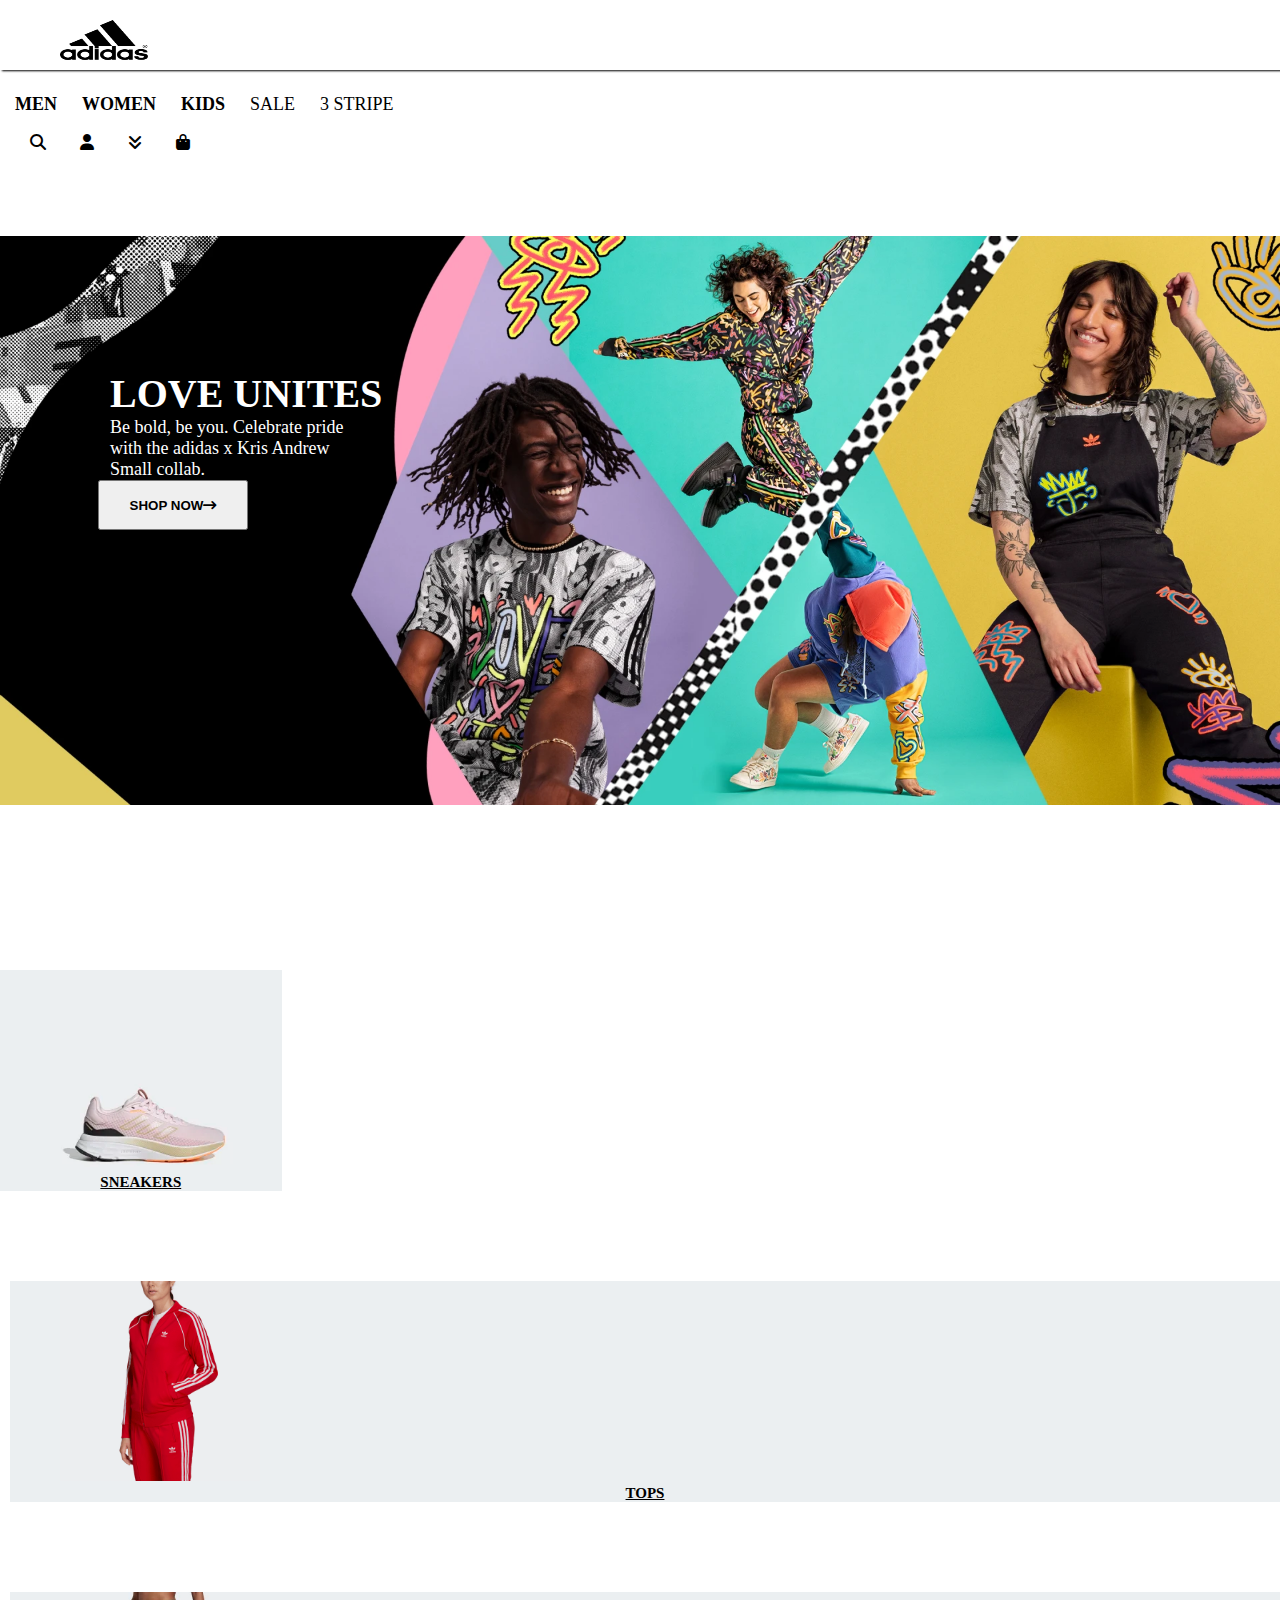
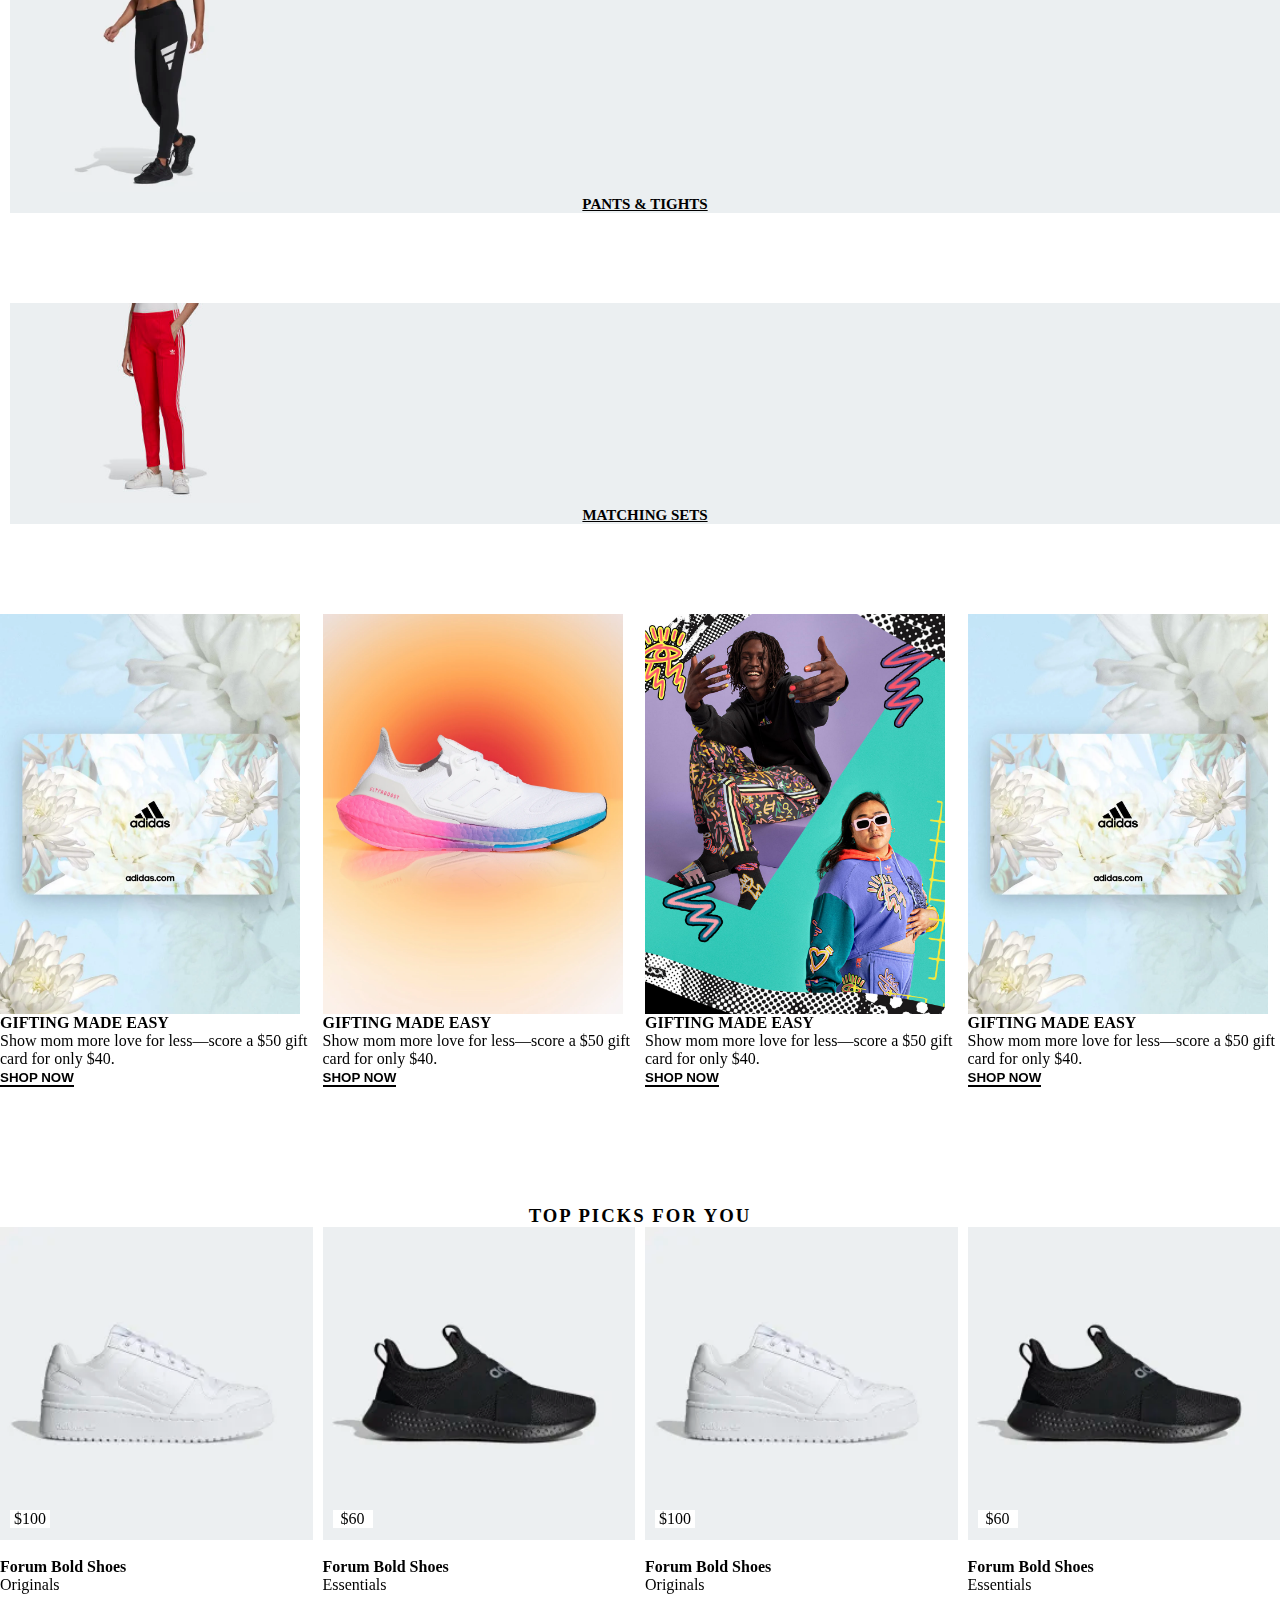
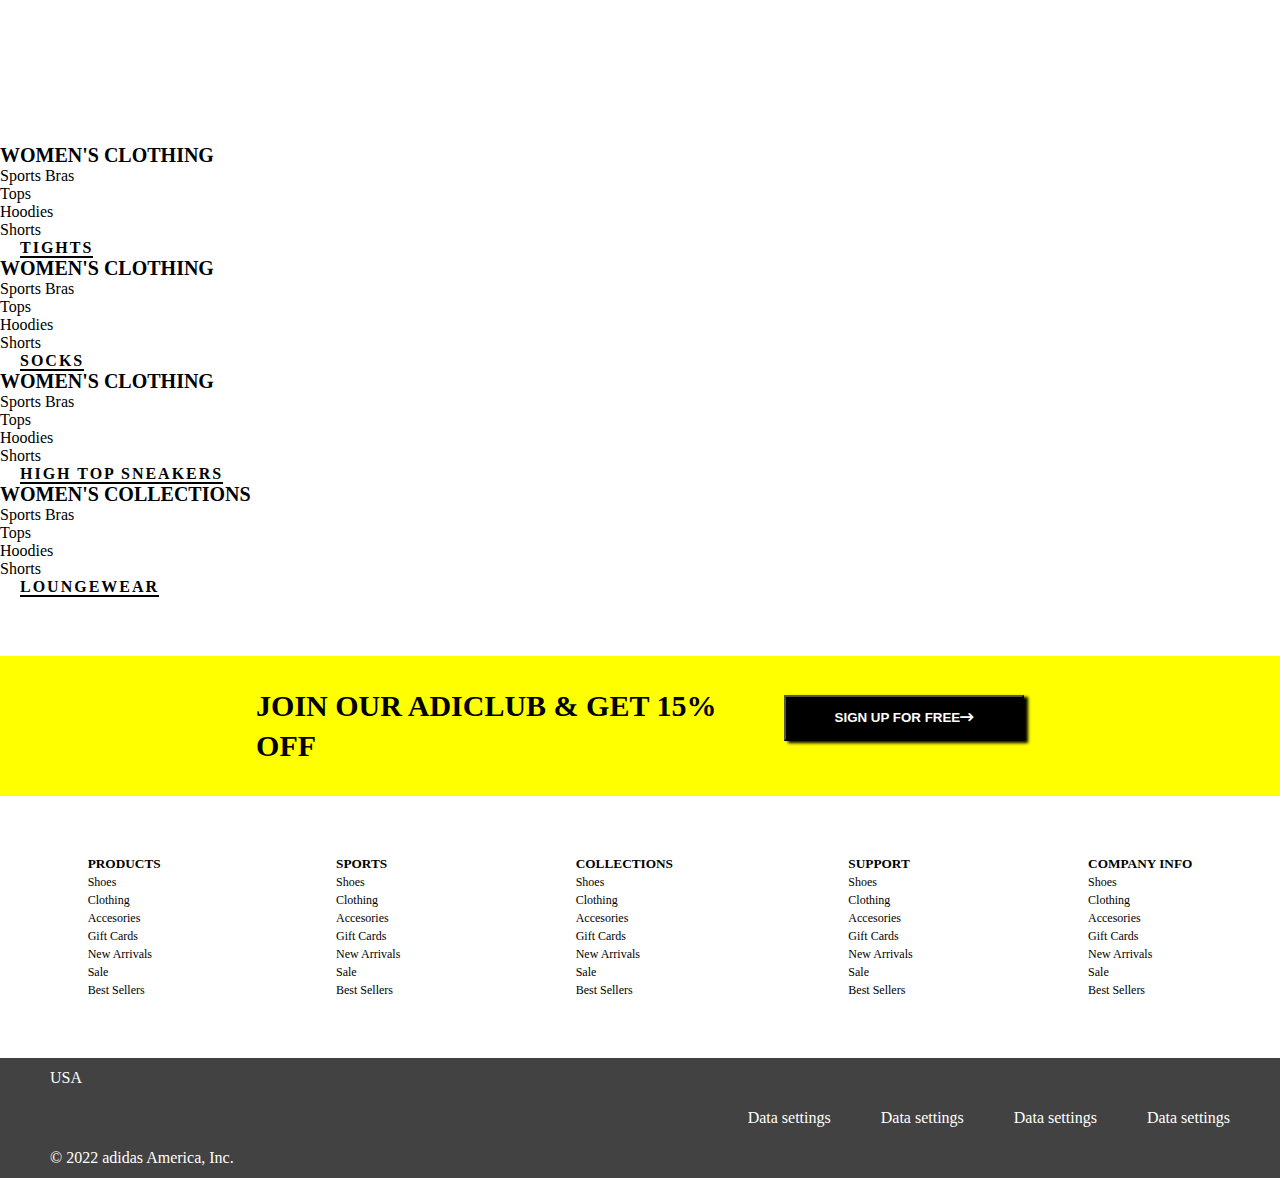
<file: AdidasYeni/index.html>
<!DOCTYPE html>
<html lang="en">
<head>
    <meta charset="UTF-8">
    <meta http-equiv="X-UA-Compatible" content="IE=edge">
    <meta name="viewport" content="width=device-width, initial-scale=1.0">
    <title>Document</title>
    <link rel="stylesheet" href="https://cdnjs.cloudflare.com/ajax/libs/font-awesome/6.1.1/css/all.min.css">
    <link href="https://cdn.jsdelivr.net/npm/bootstrap@5.1.3/dist/css/bootstrap.min.css" rel="stylesheet" integrity="sha384-1BmE4kWBq78iYhFldvKuhfTAU6auU8tT94WrHftjDbrCEXSU1oBoqyl2QvZ6jIW3" crossorigin="anonymous">
    <link rel="stylesheet" href="https://cdnjs.cloudflare.com/ajax/libs/OwlCarousel2/2.3.4/assets/owl.carousel.min.css" integrity="sha512-tS3S5qG0BlhnQROyJXvNjeEM4UpMXHrQfTGmbQ1gKmelCxlSEBUaxhRBj/EFTzpbP4RVSrpEikbmdJobCvhE3g==" crossorigin="anonymous" referrerpolicy="no-referrer" />
    <link rel="stylesheet" href="https://cdnjs.cloudflare.com/ajax/libs/OwlCarousel2/2.3.4/assets/owl.theme.default.min.css" integrity="sha512-sMXtMNL1zRzolHYKEujM2AqCLUR9F2C4/05cdbxjjLSRvMQIciEPCQZo++nk7go3BtSuK9kfa/s+a4f4i5pLkw==" crossorigin="anonymous" referrerpolicy="no-referrer" />
    <link rel="stylesheet" href="./assets/css/style.css">
</head>
<body>
    <header>
        <div id="heading" class="heading position-fixed">
            <div class="container">
                <div class="header">
                    <div class="row">
                        <div id="logo" class="col-lg-4 col-sm-12 logo">
                            <a href=""><img src="assets/images/adidas-logo-107B082DA0-seeklogo.com.png" alt=""></a>
                        </div>
                        <div id="myNav" class="col-lg-5 col-sm-12 nav-links">
                            <ul>
                                <li class="active"><a href="">MEN
                                </a>
                                <ul>
                                   <li><a href="">Shoes</a>
                                    <ul>
                                        <li><a href="">Shoes</a>
                                            <ul>
                                                <li><a href="">Shoes</a></li>
                                                <li><a href="">Shoes</a></li>
                                                <li><a href="">Shoes</a></li>
                                                <li><a href="">Shoes</a></li>
                                                <li><a href="">Shoes</a></li>
                                                <li><a href="">Shoes</a></li>
                                                <li><a href="">Shoes</a></li>
                                                <li><a href="">Shoes</a></li>
                                                <li><a href="">Shoes</a></li>
                                                <li><a href="">Shoes
                                                    
                                                </a></li>
                                             </ul></li>
                                        <li><a href="">Shoes</a></li>
                                        <li><a href="">Shoes</a>
                                            <ul>
                                                <li><a href="">Shoes</a></li>
                                                <li><a href="">Shoes</a></li>
                                                <li><a href="">Shoes</a></li>
                                                <li><a href="">Shoes</a></li>
                                                <li><a href="">Shoes</a></li>
                                                <li><a href="">Shoes</a></li>
                                                <li><a href="">Shoes</a></li>
                                                <li><a href="">Shoes</a></li>
                                                <li><a href="">Shoes</a></li>
                                                <li><a href="">Shoes
                                                    
                                                </a></li>
                                             </ul></li>
                                        <li><a href="">Shoes</a></li>
                                        <li><a href="">Shoes</a></li>
                                        <li><a href="">Shoes</a></li>
                                        <li><a href="">Shoes</a></li>
                                        <li><a href="">Shoes</a></li>
                                        <li><a href="">Shoes</a></li>
                                        <li><a href="">Shoes
                                            
                                        </a></li>
                                     </ul></li>
                                   <li><a href="">Shoes</a></li>
                                   <li><a href="">Shoes</a></li>
                                   <li><a href="">Shoes</a></li>
                                   <li><a href="">Shoes</a></li>
                                   <li><a href="">Shoes</a></li>
                                   <li><a href="">Shoes</a></li>
                                   <li><a href="">Shoes</a></li>
                                   <li><a href="">Shoes</a></li>
                                   <li><a href="">Shoes</a></li>
                                </ul></li>
                                <li class="active"><a href="">WOMEN</a>
                                    <ul>
                                        <a href="">
                                            <li>Accesories</li>
                                        </a>
                                        <a href="">
                                         <li>Accesories</li>
                                     </a>
                                     <a href="">
                                         <li>Accesories</li>
                                     </a>
                                     <a href="">
                                         <li>Accesories</li>
                                     </a>
                                     <a href="">
                                         <li>Accesories</li>
                                     </a>
                                     <a href="">
                                         <li>Accesories</li>
                                     </a>
                                     <a href="">
                                         <li>Accesories</li>
                                     </a>
                                     <a href="">
                                         <li>Accesories</li>
                                     </a>
                                     </ul></li>
                                <li class="active"><a href="">KIDS</a></li>
                                <li><a href="">SALE</a></li>
                                <li><a href="">3 STRIPE</a></li>
                            </ul>
                        </div>
                        <div class="col-lg-3 col-sm-12 user-tools">
                            <div class="input-src">
                                
                            </div>
                            <div class="toolslist">
                                <a href=""><i class="fa-solid fa-magnifying-glass"></i></a>
                                <a href=""><i class="fa-solid fa-user"></i></a>
                                <a href=""><i class="fa-solid fa-angles-down"></i></a>
                                <a href=""><i class="fa-solid fa-bag-shopping"></i></a>
                            </div>
                            <div id="hamb" class="hamburger">
                                <span class="line"></span>
                                <span class="line"></span>
                                <span class="line"></span>
                            </div>
                            <div class="btn-click">
                                <button id="btn">X</button>
                            </div>
                        </div>
                    </div>
                </div>
            </div>
        </div>
    </header>
    <main>
        <section class="BG">
       <div class="bgside">
           <div class="text-area">
               <h2>LOVE UNITES</h2>
               <p>Be bold, be you. Celebrate pride with
                   the adidas x Kris Andrew Small collab.</p>
           </div>
           <div class="btn">
               <button>SHOP NOW<i class="fa-solid fa-arrow-right-long"></i></button>
           </div>
       </div>
        </section>
        <section class="products">
            <div class="container">
                <div class="row">
                    <div class="col-lg-3 col-sm-12 p1">
                      <div class="img">
                       <img src="assets/images/p1.jpeg" alt="">
                      </div>
                      <div class="desc">
                          <a href=""><h5>SNEAKERS</h5></a>
                      </div>
                    </div>
                    <div class="col-lg-3 col-sm-12 p2">
                       <div class="img">
                           <img src="assets/images/p2.jpeg" alt="">
                          </div>
                          <div class="desc">
                              <a href=""><h5>TOPS</h5></a>
                          </div>
                    </div>
                    <div class="col-lg-3 col-sm-12 p3">
                       <div class="img">
                           <img src="assets/images/p3.jpeg" alt="">
                          </div>
                          <div class="desc">
                              <a href=""><h5>PANTS & TIGHTS</h5></a>
                          </div>
                    </div>
                    <div class="col-lg-3 col-sm-12 p4">
                       <div class="img">
                           <img src="assets/images/p4.jpeg" alt="">
                          </div>
                          <div class="desc">
                              <a href=""><h5>MATCHING SETS</h5></a>
                          </div>
                    </div>
                </div>
            </div>
        </section>
        <section>
            <div class="shop">
                <div class="container">
                    <div class="owl-carousel">
                        <div class="col-lg-3 col-sm-12 w">
                            <div class="img-shop">
                                <img src="./assets/images/intro.jpeg" alt="">
                            </div>
                            <div class="text-area">
                                <a href=""><strong>GIFTING MADE EASY</strong></a>
                            <a href=""><p>Show mom more love for less—score a $50 gift card for only $40.</p></a>
                            </div>
                            <div class="btn-shop">
                                <button>SHOP NOW</button>
                            </div>
                        </div>
                        <div class="col-lg-3 col-sm-12 w">
                            <div class="img-shop">
                            <img src="./assets/images/intro2.jpeg" alt="">
                            </div>
                            <div class="text-area">
                                <a href=""><strong>GIFTING MADE EASY</strong></a>
                                <a href=""><p>Show mom more love for less—score a $50 gift card for only $40.</p></a>
                            </div>
                            <div class="btn-shop">
                                <button>SHOP NOW</button>
                            </div>
                        </div>
                        <div class="col-lg-3 col-sm-12 w">
                            <div class="img-shop">
                            <img src="./assets/images/intro3.jpg" alt="">
                            </div>
                            <div class="text-area">
                                <a href=""><strong>GIFTING MADE EASY</strong></a>
                                <a href=""><p>Show mom more love for less—score a $50 gift card for only $40.</p></a>
                            </div>
                            <div class="btn-shop">
                                <button>SHOP NOW</button>
                            </div>
                        </div>
                        <div class="col-lg-3 col-sm-12 w">
                            <div class="img-shop">
                            <img src="./assets/images/intro.jpeg" alt="">
                            </div>
                            <div class="text-area">
                            <a href=""><strong>GIFTING MADE EASY</strong></a>
                            <a href=""><p>Show mom more love for less—score a $50 gift card for only $40.</p></a>
                            </div>
                            <div class="btn-shop">
                                <button>SHOP NOW</button>
                            </div>
                        </div>
                        <div class="col-lg-3 col-sm-12 w">
                            <div class="img-shop">
                            <img src="./assets/images/intro.jpeg" alt="">
                            </div>
                            <div class="text-area">
                            <a href=""><strong>GIFTING MADE EASY</strong></a>
                            <a href=""><p>Show mom more love for less—score a $50 gift card for only $40.</p></a>
                            </div>
                            <div class="btn-shop">
                                <button>SHOP NOW</button>
                            </div>
                        </div>
                        <div class="col-lg-3 col-sm-12 w">
                            <div class="img-shop">
                            <img src="./assets/images/intro.jpeg" alt="">
                            </div>
                            <div class="text-area">
                            <a href=""><strong>GIFTING MADE EASY</strong></a>
                            <a href=""><p>Show mom more love for less—score a $50 gift card for only $40.</p></a>
                            </div>
                            <div class="btn-shop">
                                <button>SHOP NOW</button>
                            </div>
                        </div>
                        <div class="col-lg-3 col-sm-12 w">
                            <div class="img-shop">
                            <img src="./assets/images/intro.jpeg" alt="">
                            </div>
                            <div class="text-area">
                            <a href=""><strong>GIFTING MADE EASY</strong></a>
                            <a href=""><p>Show mom more love for less—score a $50 gift card for only $40.</p></a>
                            </div>
                            <div class="btn-shop">
                                <button>SHOP NOW</button>
                            </div>
                        </div>
                      </div>
                </div>
            </div>
        </section>

        <section>
            <div class="top-picks">
                <h3>TOP PICKS FOR YOU</h3>
              <div class="container">
                <div class="owl-carousel">
                    <div class="shoe">
                        <div class="img-shoe">
                            <img src="assets/images/s1.jpeg" alt="">
                            <p>$100</p>
                        </div>
                        <div class="text-shoe">
                           <h4>Forum Bold Shoes</h4>
                           <p>Originals</p>
                        </div>
                    </div>
                    <div class="shoe">
                        <div class="img-shoe">
                            <img src="assets/images/s2.jpeg" alt="">
                            <p>$60</p>
                        </div>
                        <div class="text-shoe">
                           <h4>Forum Bold Shoes</h4>
                           <p>Essentials</p>
                        </div>
                    </div>
                  </div>
              </div>
            </div>
        </section>
        <section>
            <div class="women-clothing">
                <div class="container">
                    <div class="row">
                        <div class="col-lg-3 col-md-6 col-sm-12">
                            <div class="title-wc">
                                <h2>WOMEN'S CLOTHING</h2>
                            </div>
                            <div class="lists-wc">
                                <ul>
                                    <li><a href="">Sports Bras</a></li>
                                    <li><a href="">Tops</a></li>
                                    <li><a href="">Hoodies</a></li>
                                    <li><a href="">Shorts</a></li>
                                </ul>
                            </div>
                            <div class="products-wc">
                                <p><a href="">TIGHTS</a></p>
                            </div>
                        </div>
                        <div class="col-lg-3 col-md-6 col-sm-12">
                            <div class="title-wc">
                                <h2>WOMEN'S CLOTHING</h2>
                            </div>
                            <div class="lists-wc">
                                <ul>
                                    <li><a href="">Sports Bras</a></li>
                                    <li><a href="">Tops</a></li>
                                    <li><a href="">Hoodies</a></li>
                                    <li><a href="">Shorts</a></li>
                                </ul>
                            </div>
                            <div class="products-wc">
                                <p><a href="">SOCKS</a></p>
                            </div>
                        </div>
                        <div class="col-lg-3 col-md-6 col-sm-12">
                            <div class="title-wc">
                                <h2>WOMEN'S CLOTHING</h2>
                            </div>
                            <div class="lists-wc">
                                <ul>
                                    <li><a href="">Sports Bras</a></li>
                                    <li><a href="">Tops</a></li>
                                    <li><a href="">Hoodies</a></li>
                                    <li><a href="">Shorts</a></li>
                                </ul>
                            </div>
                            <div class="products-wc">
                                <p><a href="">HIGH TOP SNEAKERS</a></p>
                            </div>
                        </div>
                        <div class="col-lg-3 col-md-6 col-sm-12">
                            <div class="title-wc">
                                <h2>WOMEN'S COLLECTIONS</h2>
                            </div>
                            <div class="lists-wc">
                                <ul>
                                    <li><a href="">Sports Bras</a></li>
                                    <li><a href="">Tops</a></li>
                                    <li><a href="">Hoodies</a></li>
                                    <li><a href="">Shorts</a></li>
                                </ul>
                            </div>
                            <div class="products-wc">
                                <p><a href="">LOUNGEWEAR</a></p>
                            </div>
                        </div>
                    </div>
                </div>
            </div>
        </section>
        <section>
            <div class="joinus">
                <div class="text-join">
                    <h2>JOIN OUR ADICLUB & GET 15% OFF</h2>
                </div>
                <div class="btn-join">
                    <button>SIGN UP FOR FREE<i class="fa-solid fa-arrow-right-long"></i></button>
                </div>
            </div>
        </section>
    </main>
    <footer>
        <div class="lists-about">
            <div class="container">
                <div class="row products">
                    <div class="col-lg-2 col-sm-12">
                        <ul>
                            <h5>PRODUCTS</h5>
                            <li><a href="">Shoes</a></li>
                            <li><a href="">Clothing</a></li>
                            <li><a href="">Accesories</a></li>
                            <li><a href="">Gift Cards</a></li>
                            <li><a href="">New Arrivals</a></li>
                            <li><a href="">Sale</a></li>
                            <li><a href="">Best Sellers</a></li>
                        </ul>
                    </div>
                    <div class="col-lg-2 col-sm-12">
                        <ul>
                            <h5>SPORTS</h5>
                            <li><a href="">Shoes</a></li>
                            <li><a href="">Clothing</a></li>
                            <li><a href="">Accesories</a></li>
                            <li><a href="">Gift Cards</a></li>
                            <li><a href="">New Arrivals</a></li>
                            <li><a href="">Sale</a></li>
                            <li><a href="">Best Sellers</a></li>
                        </ul>
                    </div>
                    <div class="col-lg-2 col-sm-12">
                        <ul>
                            <h5>COLLECTIONS</h5>
                            <li><a href="">Shoes</a></li>
                            <li><a href="">Clothing</a></li>
                            <li><a href="">Accesories</a></li>
                            <li><a href="">Gift Cards</a></li>
                            <li><a href="">New Arrivals</a></li>
                            <li><a href="">Sale</a></li>
                            <li><a href="">Best Sellers</a></li>
                        </ul>
                    </div>
                    <div class="col-lg-2 col-sm-12">
                        <ul>
                            <h5>SUPPORT</h5>
                            <li><a href="">Shoes</a></li>
                            <li><a href="">Clothing</a></li>
                            <li><a href="">Accesories</a></li>
                            <li><a href="">Gift Cards</a></li>
                            <li><a href="">New Arrivals</a></li>
                            <li><a href="">Sale</a></li>
                            <li><a href="">Best Sellers</a></li>
                        </ul>
                    </div>
                    <div class="col-lg-2 col-sm-12">
                        <ul>
                            <h5>COMPANY INFO</h5>
                            <li><a href="">Shoes</a></li>
                            <li><a href="">Clothing</a></li>
                            <li><a href="">Accesories</a></li>
                            <li><a href="">Gift Cards</a></li>
                            <li><a href="">New Arrivals</a></li>
                            <li><a href="">Sale</a></li>
                            <li><a href="">Best Sellers</a></li>
                        </ul>
                    </div>
                </div>
            </div>
        </div>
        <div class="privacy">
            <div class="container">
                <div class="row">
                    <div class="col-lg-2">
                        <p><a href="">USA</a></p>
                    </div>
                    <div class="col-lg-10">
                       <ul>
                           <li><a href="">Data settings</a></li>
                           <li><a href="">Data settings</a></li>
                           <li><a href="">Data settings</a></li>
                           <li><a href="">Data settings</a></li>
                       </ul>
                    </div>
                </div>
                <p>© 2022 adidas America, Inc.</p>
            </div>
        </div>
    </footer>


















    <script src="https://cdnjs.cloudflare.com/ajax/libs/jquery/3.6.0/jquery.min.js"></script>
<script src="https://cdnjs.cloudflare.com/ajax/libs/OwlCarousel2/2.3.4/owl.carousel.min.js" ></script>
    <script src="assets/js/main.js"></script>
</body>
</html>
</file>
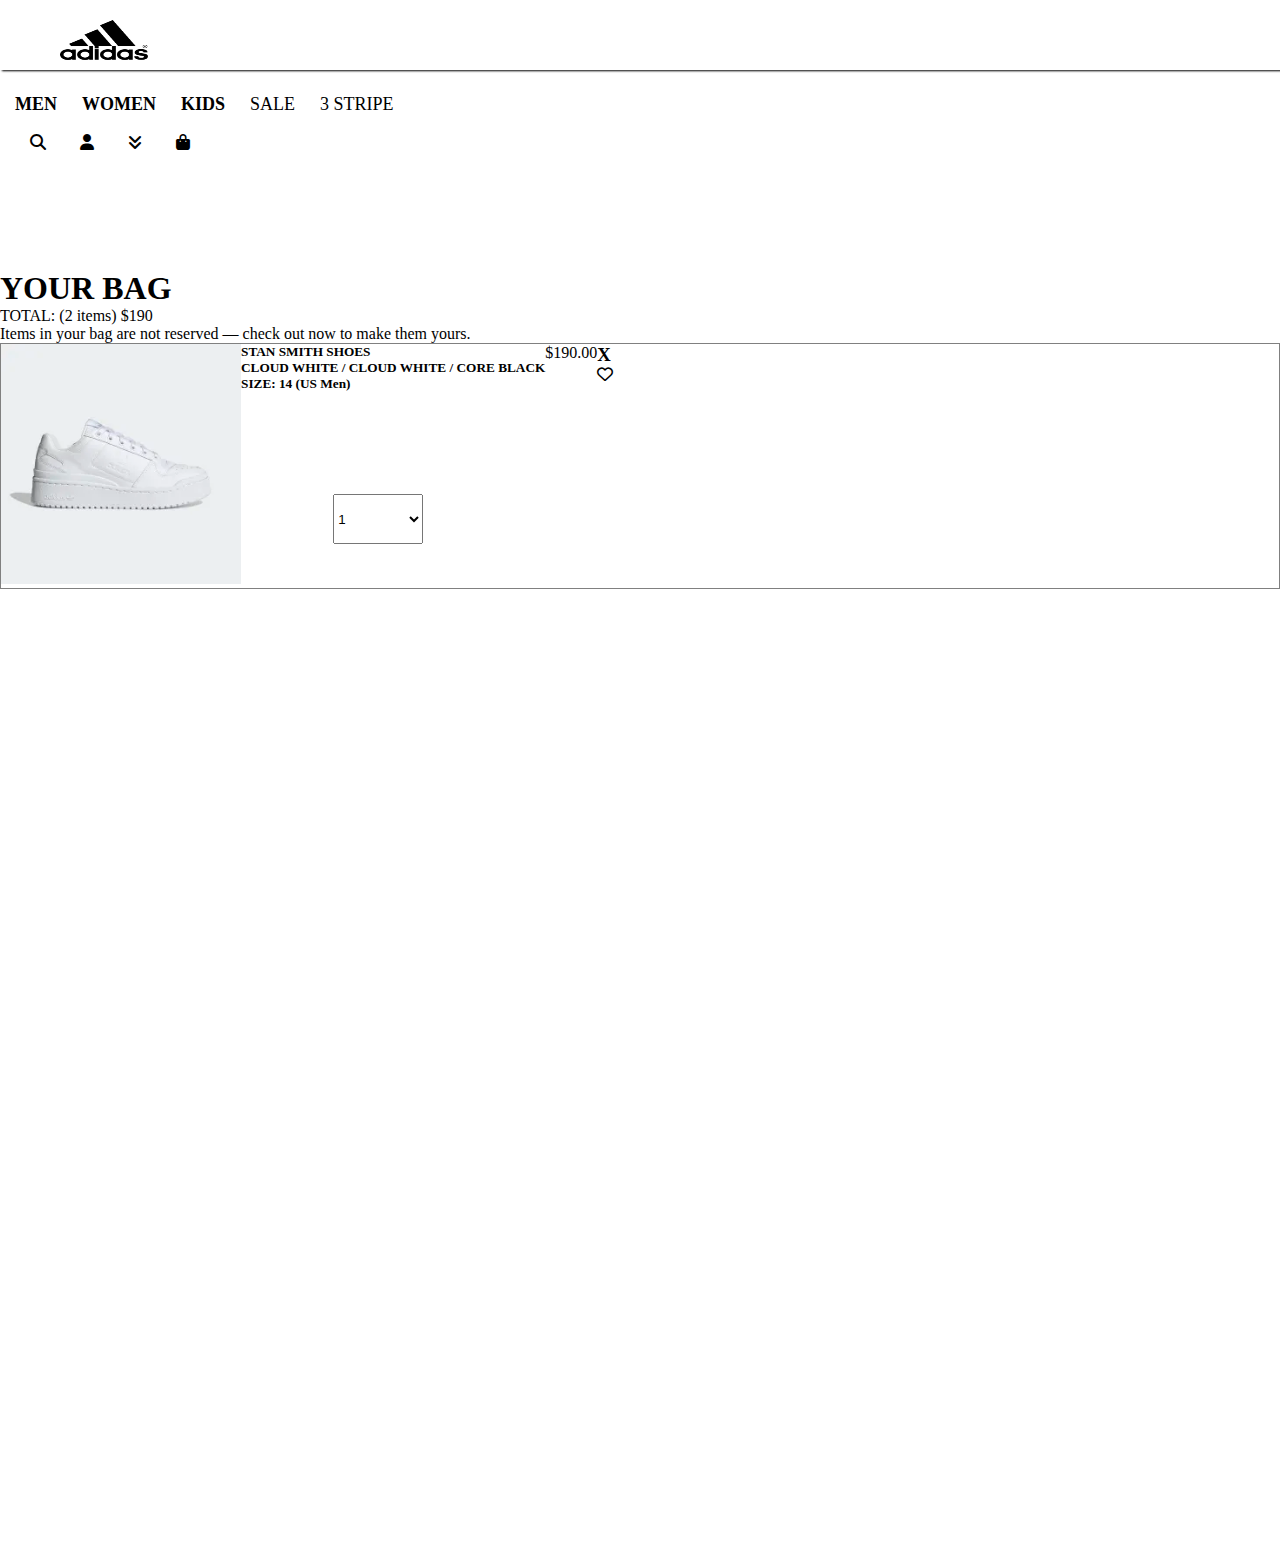
<file: AdidasYeni/basket.html>
<!DOCTYPE html>
<html lang="en">
<head>
    <meta charset="UTF-8">
    <meta http-equiv="X-UA-Compatible" content="IE=edge">
    <meta name="viewport" content="width=device-width, initial-scale=1.0">
    <title>Document</title>
    <link rel="stylesheet" href="https://cdnjs.cloudflare.com/ajax/libs/font-awesome/6.1.1/css/all.min.css">
    <link href="https://cdn.jsdelivr.net/npm/bootstrap@5.1.3/dist/css/bootstrap.min.css" rel="stylesheet" integrity="sha384-1BmE4kWBq78iYhFldvKuhfTAU6auU8tT94WrHftjDbrCEXSU1oBoqyl2QvZ6jIW3" crossorigin="anonymous">
    <link rel="stylesheet" href="assets/css/basket.css">
</head>
<body>
    <header>
        <div id="heading" class="heading position-fixed">
            <div class="container">
                <div class="header">
                    <div class="row">
                        <div id="logo" class="col-lg-4 col-sm-12 logo">
                            <a href=""><img src="assets/images/adidas-logo-107B082DA0-seeklogo.com.png" alt=""></a>
                        </div>
                        <div id="myNav" class="col-lg-5 col-sm-12 nav-links">
                            <ul>
                                <li class="active"><a href="">MEN
                                </a>
                                <ul>
                                   <li><a href="">Shoes</a>
                                    <ul>
                                        <li><a href="">Shoes</a>
                                            <ul>
                                                <li><a href="">Shoes</a></li>
                                                <li><a href="">Shoes</a></li>
                                                <li><a href="">Shoes</a></li>
                                                <li><a href="">Shoes</a></li>
                                                <li><a href="">Shoes</a></li>
                                                <li><a href="">Shoes</a></li>
                                                <li><a href="">Shoes</a></li>
                                                <li><a href="">Shoes</a></li>
                                                <li><a href="">Shoes</a></li>
                                                <li><a href="">Shoes
                                                    
                                                </a></li>
                                             </ul></li>
                                        <li><a href="">Shoes</a></li>
                                        <li><a href="">Shoes</a>
                                            <ul>
                                                <li><a href="">Shoes</a></li>
                                                <li><a href="">Shoes</a></li>
                                                <li><a href="">Shoes</a></li>
                                                <li><a href="">Shoes</a></li>
                                                <li><a href="">Shoes</a></li>
                                                <li><a href="">Shoes</a></li>
                                                <li><a href="">Shoes</a></li>
                                                <li><a href="">Shoes</a></li>
                                                <li><a href="">Shoes</a></li>
                                                <li><a href="">Shoes
                                                    
                                                </a></li>
                                             </ul></li>
                                        <li><a href="">Shoes</a></li>
                                        <li><a href="">Shoes</a></li>
                                        <li><a href="">Shoes</a></li>
                                        <li><a href="">Shoes</a></li>
                                        <li><a href="">Shoes</a></li>
                                        <li><a href="">Shoes</a></li>
                                        <li><a href="">Shoes
                                            
                                        </a></li>
                                     </ul></li>
                                   <li><a href="">Shoes</a></li>
                                   <li><a href="">Shoes</a></li>
                                   <li><a href="">Shoes</a></li>
                                   <li><a href="">Shoes</a></li>
                                   <li><a href="">Shoes</a></li>
                                   <li><a href="">Shoes</a></li>
                                   <li><a href="">Shoes</a></li>
                                   <li><a href="">Shoes</a></li>
                                   <li><a href="">Shoes</a></li>
                                </ul></li>
                                <li class="active"><a href="">WOMEN</a>
                                    <ul>
                                        <a href="">
                                            <li>Accesories</li>
                                        </a>
                                        <a href="">
                                         <li>Accesories</li>
                                     </a>
                                     <a href="">
                                         <li>Accesories</li>
                                     </a>
                                     <a href="">
                                         <li>Accesories</li>
                                     </a>
                                     <a href="">
                                         <li>Accesories</li>
                                     </a>
                                     <a href="">
                                         <li>Accesories</li>
                                     </a>
                                     <a href="">
                                         <li>Accesories</li>
                                     </a>
                                     <a href="">
                                         <li>Accesories</li>
                                     </a>
                                     </ul></li>
                                <li class="active"><a href="">KIDS</a></li>
                                <li><a href="">SALE</a></li>
                                <li><a href="">3 STRIPE</a></li>
                            </ul>
                        </div>
                        <div class="col-lg-3 col-sm-12 user-tools">
                            <div class="input-src">
                                
                            </div>
                            <div class="toolslist">
                                <a href=""><i class="fa-solid fa-magnifying-glass"></i></a>
                                <a href=""><i class="fa-solid fa-user"></i></a>
                                <a href=""><i class="fa-solid fa-angles-down"></i></a>
                                <a href=""><i class="fa-solid fa-bag-shopping"></i></a>
                            </div>
                            <div id="hamb1" class="hamburger">
                                <span class="line"></span>
                                <span class="line"></span>
                                <span class="line"></span>
                            </div>
                            <div class="btn-click">
                                <button id="btn1">X</button>
                            </div>
                        </div>
                    </div>
                </div>
            </div>
        </div>
    </header>

<main>
    <section>
        <div class="fullcontent-bag">
            <div class="container">
                <div class="row">
                    <div class="col-lg-6 col-sm-12">
                        <div class="product">
                            <div class="product-head">
                                <div class="product-title">
                                    <h1>YOUR BAG</h1>
                                </div>
                                <div class="product-price">
                                    <p>TOTAL: (2 items) $190</p>
                                </div>
                                <div class="product-desc">
                                    <p>Items in your bag are not reserved — check out now to make them yours.</p>
                                </div>
                            </div>
                            <div class="product-about" style="display: flex ;">
                                <div class="img-product">
                                    <img src="assets/images/s1.jpeg" alt="">
                                </div>
                                <div class="detail-product">
                                    <div class="name">
                                        <h5>STAN SMITH SHOES</h5>
                                    </div>
                                    <div class="detail">
                                        <h5>CLOUD WHITE / CLOUD WHITE / CORE BLACK</h5>
                                    </div>
                                    <div class="size">
                                        <h5>SIZE: 14 (US Men)</h5>
                                    </div>
                                </div>
                                <div class="price">
                                    <p>$190.00</p>
                                </div>
                                <div class="btnOn-product">
                                    <h3>X</h3>
                                    <i class="fa-regular fa-heart"></i>
                                </div>
                                <div class="input-form">
                                    <form action="">
                                        <label for="num"></label>
                                        <select name="num" id="num">
                                          <option value="">1</option>
                                          <option value="">2</option>
                                          <option value="">3</option>
                                          <option value="">4</option>
                                          <option value="">5</option>
                                          <option value="">6</option>
                                          <option value="">7</option>
                                          <option value="">8</option>
                                          <option value="">9</option>
                                          <option value="">10</option>
                                        </select>
                                      </form>
                                </div>
                            </div>
                        </div>
                    </div>
                    <div class="col-lg-6 col-sm-12"></div>
                </div>
            </div>
        </div>
    </section>
</main>















    <footer>
        <div class="lists-about">
            <div class="container">
                <div class="row products">
                    <div class="col-lg-2 col-sm-12">
                        <ul>
                            <h5>PRODUCTS</h5>
                            <li><a href="">Shoes</a></li>
                            <li><a href="">Clothing</a></li>
                            <li><a href="">Accesories</a></li>
                            <li><a href="">Gift Cards</a></li>
                            <li><a href="">New Arrivals</a></li>
                            <li><a href="">Sale</a></li>
                            <li><a href="">Best Sellers</a></li>
                        </ul>
                    </div>
                    <div class="col-lg-2 col-sm-12">
                        <ul>
                            <h5>SPORTS</h5>
                            <li><a href="">Shoes</a></li>
                            <li><a href="">Clothing</a></li>
                            <li><a href="">Accesories</a></li>
                            <li><a href="">Gift Cards</a></li>
                            <li><a href="">New Arrivals</a></li>
                            <li><a href="">Sale</a></li>
                            <li><a href="">Best Sellers</a></li>
                        </ul>
                    </div>
                    <div class="col-lg-2 col-sm-12">
                        <ul>
                            <h5>COLLECTIONS</h5>
                            <li><a href="">Shoes</a></li>
                            <li><a href="">Clothing</a></li>
                            <li><a href="">Accesories</a></li>
                            <li><a href="">Gift Cards</a></li>
                            <li><a href="">New Arrivals</a></li>
                            <li><a href="">Sale</a></li>
                            <li><a href="">Best Sellers</a></li>
                        </ul>
                    </div>
                    <div class="col-lg-2 col-sm-12">
                        <ul>
                            <h5>SUPPORT</h5>
                            <li><a href="">Shoes</a></li>
                            <li><a href="">Clothing</a></li>
                            <li><a href="">Accesories</a></li>
                            <li><a href="">Gift Cards</a></li>
                            <li><a href="">New Arrivals</a></li>
                            <li><a href="">Sale</a></li>
                            <li><a href="">Best Sellers</a></li>
                        </ul>
                    </div>
                    <div class="col-lg-2 col-sm-12">
                        <ul>
                            <h5>COMPANY INFO</h5>
                            <li><a href="">Shoes</a></li>
                            <li><a href="">Clothing</a></li>
                            <li><a href="">Accesories</a></li>
                            <li><a href="">Gift Cards</a></li>
                            <li><a href="">New Arrivals</a></li>
                            <li><a href="">Sale</a></li>
                            <li><a href="">Best Sellers</a></li>
                        </ul>
                    </div>
                </div>
            </div>
        </div>
        <div class="privacy">
            <div class="container">
                <div class="row">
                    <div class="col-lg-2">
                        <p><a href="">USA</a></p>
                    </div>
                    <div class="col-lg-10">
                       <ul>
                           <li><a href="">Data settings</a></li>
                           <li><a href="">Data settings</a></li>
                           <li><a href="">Data settings</a></li>
                           <li><a href="">Data settings</a></li>
                       </ul>
                    </div>
                </div>
                <p>© 2022 adidas America, Inc.</p>
            </div>
        </div>
    </footer>
    <script src="assets/js/basket.js"></script>
</body>
</html>
</file>
<file: AdidasYeni/assets/css/style.css>
*{
    margin: 0;
    padding: 0;
    box-sizing: border-box;
}
.heading{
    width: 100%;
    height: 70px;
    background-color: white;
    z-index: 100;
    box-shadow: 2px 1px 2px black;
}
.header{
    padding-top: 20px;
}
.heading ul{
    display: flex;
}
.heading ul li{
    list-style: none;
}
.heading ul li a{
    text-decoration: none;
    color: black;
    margin-left: 5px;
}
.heading .logo img{
    margin-left: 60px;
    width: 88px;
    height: 60px;
    padding-bottom: 20px;
}
.heading .user-tools{
    display: flex;
}
.heading .input-src a{
    color: black;
}
.heading .input-src{
    overflow: hidden;
}
.heading .input-src span{
    margin-left: 10px;
}
.heading .user-tools .toolslist a{
    color: black;
}
.heading .user-tools .toolslist i{
    margin-right: 30px;
}
.heading .header{
    
}
.nav-links ul {
	padding: 0;
    margin: 0;
	list-style: none;
	position: relative;
	}
	
.nav-links ul li {
	display:inline-block;
	background-color: white;
    /* width: 100%; */
	}

.nav-links a:hover { 
	border-bottom: 3px solid black;
}
.nav-links ul ul {
	display: none;
	position: absolute; 
	top: 40px;
}
.nav-links ul li:hover > ul {
	display:block;
    transition: 150ms all;
}
.nav-links a {
	display:block;
	padding:0 10px;	
	color:#FFF;
	font-size:18px;
	line-height:40px;
	text-decoration:none;
}
	
.nav-links ul ul li {
	width:200px;
	display:list-item;
    text-align: center;
    border-bottom: 1px solid black;
	position: relative;
    color: black;
}
.nav-links ul ul ul li {
	position: relative;
    text-align: center;
	top:-40px; 
	left:200px;
}
.user-tools{
    margin-top: 10px;
    display: flex;
    padding-left: 30px;
    /* margin-left: 5px; */
}
.input-src span{
    padding-left: 30px;
}
.user-tools .input-src i{
    padding-left: 30px;
    margin-left: 10px;
}
section  .bgside{
    height: 100vh;
    width: 100%;
    background-image: url(../images/ss22-pride-launch-hp-masthead2-d_tcm221-883710.jpeg);
    background-position: center;
    background-size: contain;
    background-repeat: no-repeat;
}
.bgside .text-area h2{
    color: white;
    position: relative;
    top: 300px;
    font-size: 40px;
    font-weight: 700;
    left: 110px;
}
.bgside p{
    width: 20%;
    color: white;
    position: relative;
    font-size: 18px;
    top: 300px;
    font-weight: normal;
    left: 110px;
}
.bgside .btn button{
    position: relative;
    top: 300px;
    font-weight: 700;
    height: 50px;
    width: 150px;
    left: 98px;
}
.products{
    width: 100%;
}
.products .p1{
    cursor: pointer;
    margin-bottom: 90px;
    background-color: #ebeff1;
    width: 22%;
}
.p1 img{
    width: 200px;
    height: 200px;
    margin-left: 50px;
}
.p1 .desc h5{
    font-size: 15px;
    text-decoration:underline;
    margin-bottom: 40px;
    text-align: center;
}
.p1 .desc h5:hover{
    background-color: black;
    color: white;
}
.p1 a{
    text-decoration: none;
    color: black;
}
.products .p2{
    cursor: pointer;
    margin-left: 10px;
    margin-bottom: 90px;
    background-color: #ebeff1;
}
.p2 img{
    width: 200px;
    height: 200px;
    margin-left: 50px;
}
.p2 .desc h5{
    font-size: 15px;
    text-decoration:underline;
    margin-bottom: 40px;
    text-align: center;
}
.p2 .desc h5:hover{
    background-color: black;
    color: white;
}
.p2 a{
    text-decoration: none;
    color: black;
}
.products .p3{
    cursor: pointer;
    margin-left: 10px;
    margin-bottom: 90px;
    background-color: #ebeff1;
}
.p3 img{
    width: 200px;
    height: 200px;
    margin-left: 50px;
}
.p3 .desc h5{
    font-size: 15px;
    text-decoration:underline;
    margin-bottom: 40px;
    text-align: center;
}
.p3 .desc h5:hover{
    background-color: black;
    color: white;
}
.p3 a{
    text-decoration: none;
    color: black;
}
.products .p4{
    cursor: pointer;
    margin-left: 10px;
    margin-bottom: 90px;
    background-color: #ebeff1;
}
.p4 img{
    width: 200px;
    height: 200px;
    margin-left: 50px;
}
.p4 .desc h5{
    font-size: 15px;
    text-decoration:underline;
    margin-bottom: 40px;
    text-align: center;
}
.p4 .desc h5:hover{
    background-color: black;
    color: white;
}
.p4 a{
    text-decoration: none;
    color: black;
}
.hamburger{
    width: 22px;
    height: 16px;
    cursor: pointer;
    display: none;
    align-items: center;
    flex-direction: column;
    justify-content: space-between;
    position: relative;
    margin: 20px;
}
.hamburger span{
    width: 100%;
  height: 2px;
  border-radius: 99px;
  background: rgb(243, 237, 237);
  transition: 0.3s ease;
  transform-origin: left;
}
.shop .img-shop img{
    width: 300px;
    height: 400px;
}
.shop a{
    text-decoration: none;
    color: black;
}
.shop .btn-shop button{
    border: none;
    border-bottom: 2px solid black;
    background-color: white;
    font-weight: 700;
}
.w{
    width: 100%;
}
.shop .btn-shop button:hover{
    background-color: black;
    color: white;
}
.shop{
    margin-bottom: 100px;
}
.intro-header-container h3:hover{
    border-bottom: 2px solid white;
}
.bgside .btn button:hover{
    box-shadow: 2px 5px 2px white;
}
.owl-nav{
    position: absolute;
    top: 50%;
    left: 50%;
    transform: translate(-50%,-50%);
    width: 100%;
    font-size: 60px;
    color: black;
}
.owl-nav .owl-prev{
    position: relative;
    left: -50px;
    display: block;
}
.owl-nav .owl-next{
    position: relative;
    right: -1300px;
    bottom: 90px;
    display: block;
}
.owl-nav .owl-next:hover{
    font-size: 80px !important;
    background-color: black !important;
    color: white !important;
}
.owl-nav .owl-prev:hover{
    font-size: 80px !important;
    background-color: black !important;
    color: white !important;
}
.top-picks{
    margin-bottom: 150px;
}
.top-picks .img-shoe img{
    
}
.top-picks .img-shoe p{
    position: relative;
    bottom: 30px;
    left: 10px;
    width: 40px;
    text-align: center;
    background-color: white;
}
.top-picks .shoe{
    cursor: pointer;
}
.top-picks .shoe:hover{
    border: 1px solid black;
}
.top-picks h3{
    letter-spacing: 2px;
    text-align: center;
    font-weight: bold;
}
.women-clothing  h2{
    font-size: 20px;
    font-weight: bold;
}
.women-clothing ul li{
    list-style: none;
}
.women-clothing ul li a{
    text-decoration: none;
    color: black;
}
.women-clothing p a{
    text-decoration: none;
    color: black;
    border-bottom: 2px solid black;
    font-weight: bolder;
}
.women-clothing p{
    text-align: start;
    letter-spacing: 2px;
}
.women-clothing .products-wc{
    margin-left: 20px;
}
.women-clothing .products-wc:hover a{
    background-color: black;
    color: white;
}
.women-clothing{
    margin-bottom: 60px;
}
.joinus{
    width: 100%;
    height: 140px;
    background-color: yellow;
    margin-bottom: 60px;
    display: flex;
    justify-content: center;
    align-items: center;
    line-height: 40px;
}
.joinus h2{
    width: 88%;
    font-weight: 700;
    font-size: 30px;
}
.joinus button{
    background-color: black;
    margin-bottom: 16px;
    color: white;
    font-weight: bold;
    width: 240px;
    height: 46px;
    box-shadow: 4px 2px 3px black; 
}
html,body{
    max-width: 100%;
    overflow-x: hidden;
}
footer .products {
    display: flex;
    justify-content: space-around;
    margin: 0;
    padding: 0;
  }
.lists-about .products li{
    list-style: none;
}
.lists-about .products li a{
    text-decoration: none;
    color: black;
    font-size: 12px;
}
.lists-about .products ul h5{
    font-weight: bold;
}
.lists-about{
    margin-bottom: 60px;
}
.privacy{
    height: 120px;
    line-height: 40px;
    background-color: rgb(67, 66, 66);
    width: 100%;
}
.privacy a{
    text-decoration: none;
    color: white;
}
.privacy p{
    margin-left: 50px;
    color: white;
}
.privacy ul{
    display: flex;
    justify-content: flex-end;
    
}
.privacy li{
    margin-right: 50px;
    list-style: none;
}
.btn-click button{
    display: none;
}
.nav-links li.active{
   font-weight: bold;
}
@media screen and (max-width: 600px) and (min-width: 300px) {
    .hamburger{
        display: flex;
        position: absolute;
        bottom: 400px;
        right: 22px;
        /* bottom: 640px;
        left: 350px; */
    }
    .heading{
        position: static !important;
        background-color: rgba(0, 0, 0, 0.618);
    }
    .nav-links{
        display: none;
        height: 100%;
        width: 100%;
        background-color: white;
        z-index: 111;
        transition: .6s ease-in-out;
    }
    .nav-links ul{
        display: inline-block;
        height: 80vh;
        width: 100vw;
    }
    .nav-links ul li{
        margin-top: 26px;
        display: block;
    }
    .btn-click button{
        
        border: none;
        background-color: white;
    }
    .user-tools{
        width: 100%;
        display: flex;
        justify-content: space-around;
        margin-top: 2px;
        margin-bottom: 40px;
        padding-left: 0;
        margin-left: 0;
        background-color: white;
    }
    .user-tools input{
        display: none;
    }
    .user-tools .toolslist{
        display: flex;
    }
    .bgside .text-area h2{
        font-size: 24px;
        left: 28px;
    }
    .bgside .text-area p{
        width: 80%;
        left: 28px;
        font-size: 14px;
    }
    .bgside .btn button{
        font-size: 10px;
        width: 100px;
        height: 30px;
        left: 20px;
    }
    .btn-click button{
        display: block;
        margin-right: 20px;
    }
    .privacy{
        height: 280px;
        font-size: 10px;
    }
    .privacy ul{
        display: block;
        margin-left:  80px;
    }
    .privacy p{
        text-align: center;
        margin-right: 80px;
    }
    .joinus{
        display: block;
    }
    .joinus h2{
        padding-top: 20px;
        font-size: 18px;
        margin-left: 10px;
        width: 100%;
    }
    .joinus button{
        margin-left: 40px;
    }
    .bgside{
        background-image: url(../images/orig-ss22-stansmith-alwayson-GZ4308-mh-large-m_tcm221-886391.jpg) !important;
        background-position: center;
        background-repeat: no-repeat;
        background-size: cover;
    }
    .top-picks{
        border: 1px solid black;
        margin-bottom: 60px;
    }
    .lists-about{
        margin-left: 40px;
    }
    .women-clothing{
        margin-left: 30px;
    }
    .products .p1{
        width: 100%;
        margin-bottom: 40px;
    }
    .products .p2{
        width: 100%;
        margin-left: 0;
        margin-bottom: 40px;
    }
    .products .p3{
        width: 100%;
        margin-left: 0;
        margin-bottom: 40px;
    }
    .products .p4{
        width: 100%;
        margin-bottom: 40px;
        margin-left: 0;
    }
    .heading .logo img{
        width: 66px;
        height: 50px;
        padding-bottom: 14px;
    }
    
}
</file>
<file: AdidasYeni/assets/css/basket.css>
*{
    margin: 0;
    padding: 0;
    box-sizing: border-box;
}
body{
    height: 100vh;
}
.heading{
    width: 100%;
    height: 70px;
    background-color: white;
    z-index: 100;
    box-shadow: 2px 1px 2px black;
}
.header{
    padding-top: 20px;
}
.heading ul{
    display: flex;
}
.heading ul li{
    list-style: none;
}
.heading ul li a{
    text-decoration: none;
    color: black;
    margin-left: 5px;
}
.heading .logo img{
    margin-left: 60px;
    width: 88px;
    height: 60px;
    padding-bottom: 20px;
}
.heading .user-tools{
    display: flex;
}
.heading .input-src a{
    color: black;
}
.heading .input-src{
    overflow: hidden;
}
.heading .input-src span{
    margin-left: 10px;
}
.heading .user-tools .toolslist a{
    color: black;
}
.heading .user-tools .toolslist i{
    margin-right: 30px;
}
.heading .header{
    
}
.nav-links ul {
	padding: 0;
    margin: 0;
	list-style: none;
	position: relative;
	}
	
.nav-links ul li {
	display:inline-block;
	background-color: white;
    /* width: 100%; */
	}

.nav-links a:hover { 
	border-bottom: 3px solid black;
}
.nav-links ul ul {
	display: none;
	position: absolute; 
	top: 40px;
}
.nav-links ul li:hover > ul {
	display:block;
    transition: 150ms all;
}
.nav-links a {
	display:block;
	padding:0 10px;	
	color:#FFF;
	font-size:18px;
	line-height:40px;
	text-decoration:none;
}
	
.nav-links ul ul li {
	width:200px;
	display:list-item;
    text-align: center;
    border-bottom: 1px solid black;
	position: relative;
    color: black;
}
.nav-links ul ul ul li {
	position: relative;
    text-align: center;
	top:-40px; 
	left:200px;
}
.user-tools{
    margin-top: 10px;
    display: flex;
    padding-left: 30px;
    /* margin-left: 5px; */
}
.input-src span{
    padding-left: 30px;
}
.user-tools .input-src i{
    padding-left: 30px;
    margin-left: 10px;
}
footer .products {
    display: flex;
    justify-content: space-around;
    margin: 0;
    padding: 0;
    margin-top: 250px;
  }
.lists-about .products li{
    list-style: none;
}
.lists-about .products li a{
    text-decoration: none;
    color: black;
    font-size: 12px;
}
.lists-about .products ul h5{
    font-weight: bold;
}
.lists-about{
    margin-bottom: 60px;
}
.privacy{
    height: 120px;
    line-height: 40px;
    background-color: rgb(67, 66, 66);
    width: 100%;
}
.privacy a{
    text-decoration: none;
    color: white;
}
.privacy p{
    margin-left: 50px;
    color: white;
}
.privacy ul{
    display: flex;
    justify-content: flex-end;
    
}
.privacy li{
    margin-right: 50px;
    list-style: none;
}
.btn-click button{
    display: none;
}
.nav-links li.active{
   font-weight: bold;
}
.hamburger{
    width: 22px;
    height: 16px;
    cursor: pointer;
    display: none;
    align-items: center;
    flex-direction: column;
    justify-content: space-between;
    position: relative;
    margin: 20px;
}
.hamburger span{
    width: 100%;
  height: 2px;
  border-radius: 99px;
  background: rgb(243, 237, 237);
  transition: 0.3s ease;
  transform-origin: left;
}
.product-about img{
    width: 240px;
    height: 240px;
}
main{
    height: 80vh;
}
main .product{
margin-top: 200px;
max-width: 100%;
}
.product-about{
    border: 1px solid grey;
    max-width: 100%;
}
.product-about form{
    position: relative;
    top: 150px;
    right: 280px;
}
.product-about form select{
    width: 90px;
    height: 50px;
}
html,body{
    max-width: 100%;
    overflow-x: hidden;
}
.btnOn-product h3,i{
    position: relative;
    left: 8 0px;
}
@media screen and (max-width: 600px) and (min-width: 300px) {
    .hamburger{
        display: flex;
        position: absolute;
        bottom: 400px;
        right: 22px;
        z-index: -200 !important;
        /* bottom: 640px;
        left: 350px; */
    }
    .heading{
        position: static !important;
        background-color: rgba(0, 0, 0, 0.618);
    }
    .nav-links{
        display: none;
        height: 100%;
        width: 100%;
        background-color: white;
        z-index: 1111111;
        transition: .6s ease-in-out;
    }
    .nav-links ul{
        display: inline-block;
        height: 80vh;
        width: 100vw;
    }
    .nav-links ul li{
        margin-top: 26px;
        display: block;
    }
    .btn-click button{
        
        border: none;
        background-color: white;
    }
    .user-tools{
        width: 100%;
        display: flex;
        justify-content: space-around;
        margin-top: 0px;
        margin-bottom: 100px;
        z-index: 1111;
        padding-left: 0;
        margin-left: 0;
        background-color: white;
    }
    .user-tools input{
        display: none;
    }
    .user-tools .toolslist{
        display: flex;
        gap: 20px;
        margin-right: 50px;
    }
    .bgside .text-area h2{
        font-size: 24px;
        left: 28px;
    }
    .bgside .text-area p{
        width: 80%;
        left: 28px;
        font-size: 14px;
    }
    .bgside .btn button{
        font-size: 10px;
        width: 100px;
        height: 30px;
        left: 20px;
    }
    .btn-click button{
        display: block;
        margin-right: 20px;
    }
    .privacy{
        height: 280px;
        font-size: 10px;
    }
    .privacy ul{
        display: block;
        margin-left:  80px;
    }
    .privacy p{
        text-align: center;
        margin-right: 80px;
    }
    .joinus{
        display: block;
    }
    .joinus h2{
        padding-top: 20px;
        font-size: 18px;
        margin-left: 10px;
        width: 100%;
    }
    .joinus button{
        margin-left: 40px;
    }
    .bgside{
        background-image: url(../images/orig-ss22-stansmith-alwayson-GZ4308-mh-large-m_tcm221-886391.jpg) !important;
        background-position: center;
        background-repeat: no-repeat;
        background-size: cover;
    }
    .top-picks{
        border: 1px solid black;
        margin-bottom: 60px;
    }
    .lists-about{
        margin-left: 40px;
    }
    .women-clothing{
        margin-left: 30px;
    }
    .products .p1{
        width: 100%;
        margin-bottom: 40px;
    }
    .products .p2{
        width: 100%;
        margin-left: 0;
        margin-bottom: 40px;
    }
    .products .p3{
        width: 100%;
        margin-left: 0;
        margin-bottom: 40px;
    }
    .products .p4{
        width: 100%;
        margin-bottom: 40px;
        margin-left: 0;
    }
    .heading .logo img{
        width: 66px;
        height: 50px;
        padding-bottom: 14px;
    }
    footer .products {
        display: flex;
        justify-content: space-around;
        margin: 0;
        padding: 0;
        margin-top: 400px;
      }
      .product-about form{
        position: relative;
        top: 80px;
        right: 30px;
    }
    .product-about form select{
        width: 60px;
        height: 30px;
    }
    .product-about img{
        width: 150px;
        height: 150px;
    }.product-about .detail-product{
        width: 150%;
    }
    .product-about h5{
        font-size: 10px;
        width: 150%;
        height: 10px;
    }
    .product-about .detail, .size{
        display: none;
    }
    .product-about .price p{
        position: relative;
        font-size: 12px;
        top: 110px;
        left: -30px;
    }
    .btnOn-product h3,i{
        position: relative;
        left: 50px;
        font-size: 14px;
    }
    footer .products{
        margin-top: 150px;
    }
}
</file>
